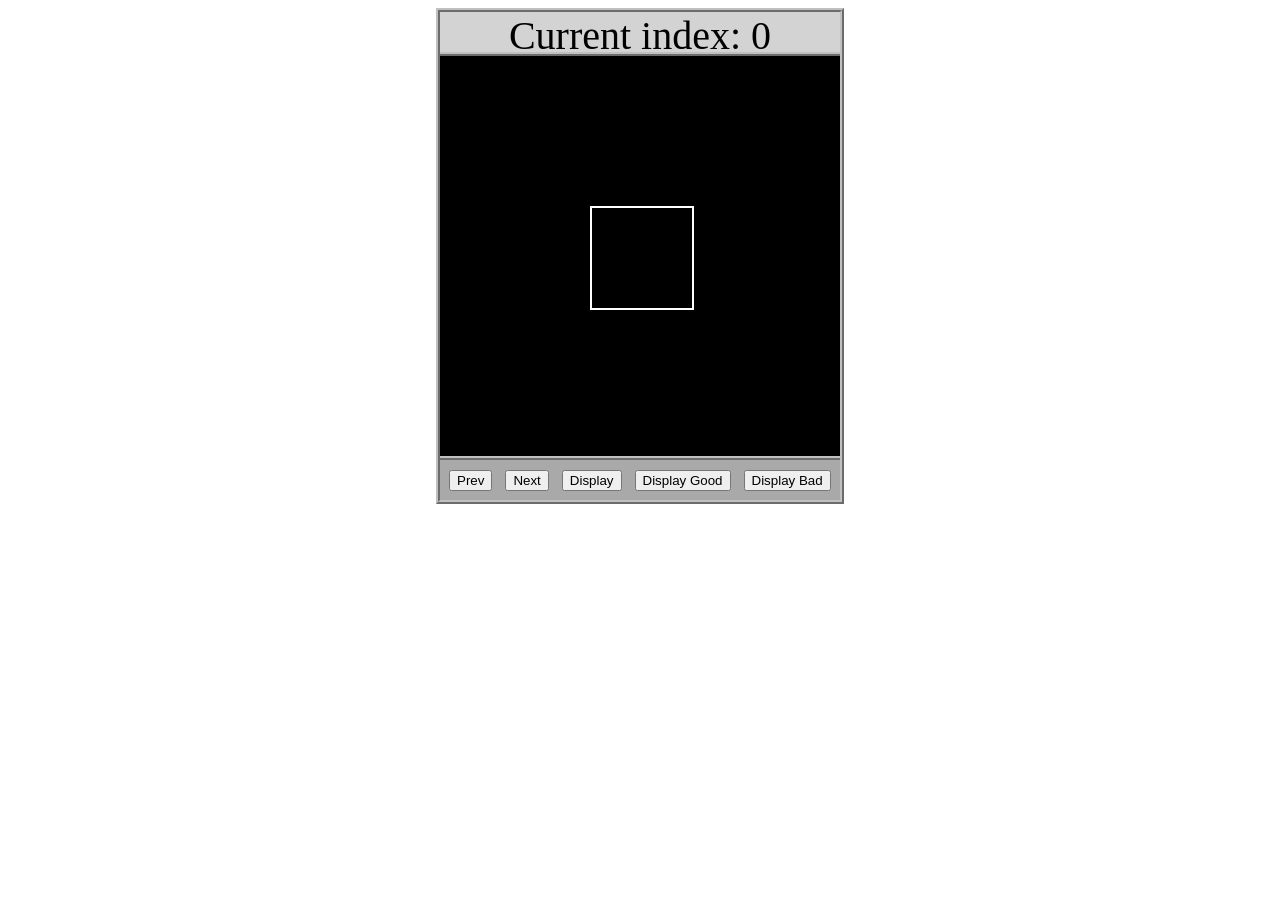
<file: asd-projects/data-shapes/index.html>
<!DOCTYPE html>
<html>
  <head>
    <meta charset="utf-8" />
    <meta name="viewport" content="width=device-width" />
    <title>Data Shapes</title>
    <link rel="stylesheet" href="index.css" />
    <script src="https://code.jquery.com/jquery-3.1.0.js"></script>
    <script src="index.js"></script>
  </head>
  <body>
    <div id="board">
      <div id="info-bar">Current index: 0</div>
      <div id="shape-container">
        <div id="shape"></div>
      </div>
      <div id="button-box">
        <button id="cycle-left">Prev</button>
        <button id="cycle-right">Next</button>
        <button id="execute1">Display</button>
        <button id="execute2">Display Good</button>
        <button id="execute3">Display Bad</button>
      </div>
    </div>
  </body>
</html>
</file>
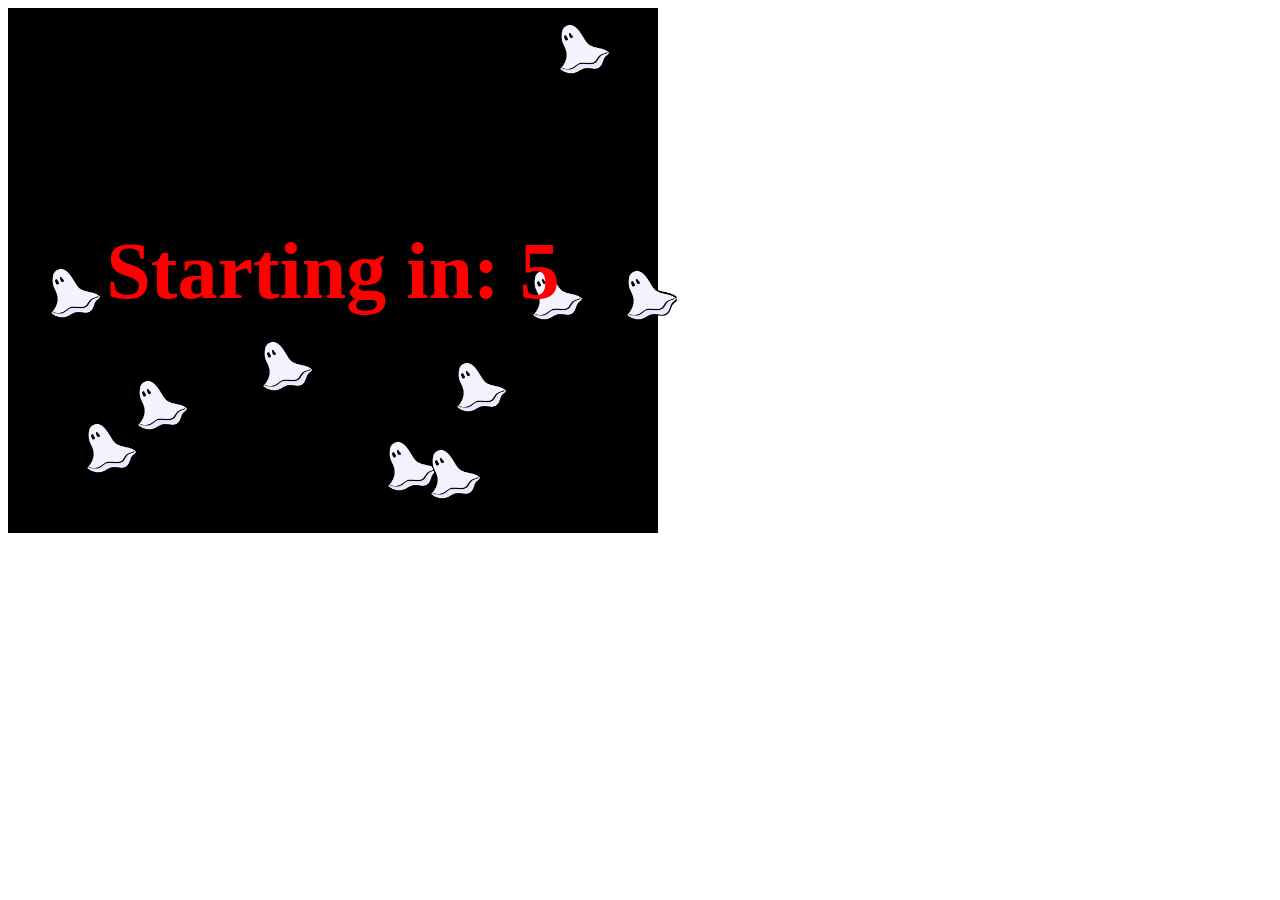
<file: asd-projects/debugging-exercise/index.html>
<!DOCTYPE html>
<html>
<head>
    <meta charset="utf-8">
    <meta name="viewport" content="width=device-width">
    <title>Debugger Exercise</title>
    <link rel="stylesheet" href="index.css">
    <script src="https://code.jquery.com/jquery-3.1.0.js"></script>
    <script src="index.js"></script>
</head>
<body>
    <div id="board">

    </div>
</body>
</html>
</file>
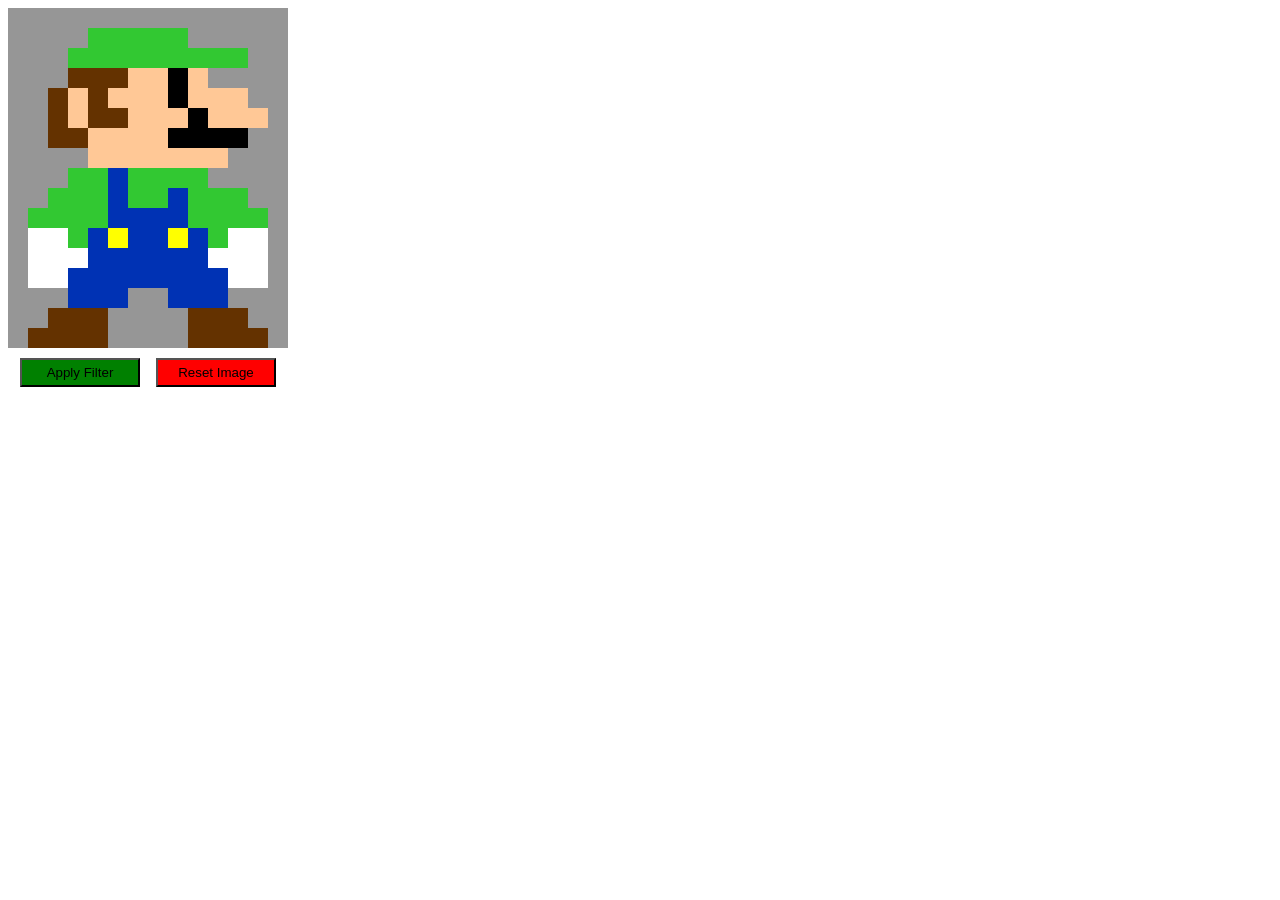
<file: asd-projects/image-filtering/index.html>
<!DOCTYPE html>
<html>
  <head>
    <script src="https://code.jquery.com/jquery-3.1.0.js"></script>
    <meta charset="utf-8" />
    <meta name="viewport" content="width=device-width" />
    <link rel="stylesheet" href="index.css" />
    <script src="image.js"></script>
    <script src="index.js"></script>
    <title>Image Filtering</title>
  </head>
  <body>
    <div id="display"></div>
    <div id="button-box">
      <button id="apply">Apply Filter</button>
      <button id="reset">Reset Image</button>
    </div>
  </body>
</html>
</file>
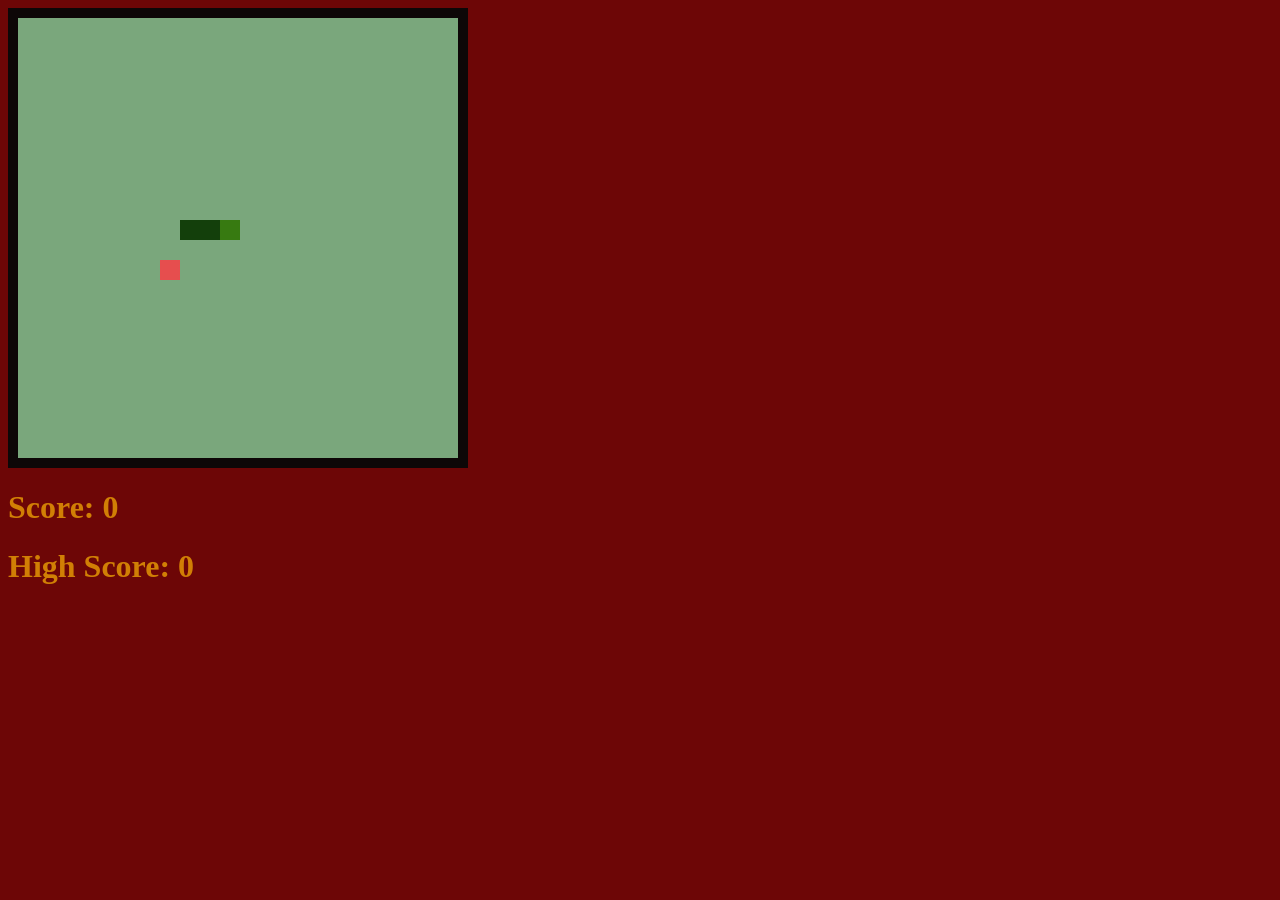
<file: asd-projects/snake/index.html>
<!DOCTYPE html>
<html>

  <head>
    <title>Snake</title>
    <!--Link jQuery and CSS here-->
    <link rel="stylesheet" type="text/css" href="index.css" />

    <script src="jquery.min.js"></script>

  </head>
  <body>
    <div id="board"></div>
<h1 id="score">Score: 0</h1>
<h1 id="highScore">High Score: 0</h1>

  </body>
  
  <!-- Link index.js here -->
  <script src="index.js"></script>
</html>
</file>
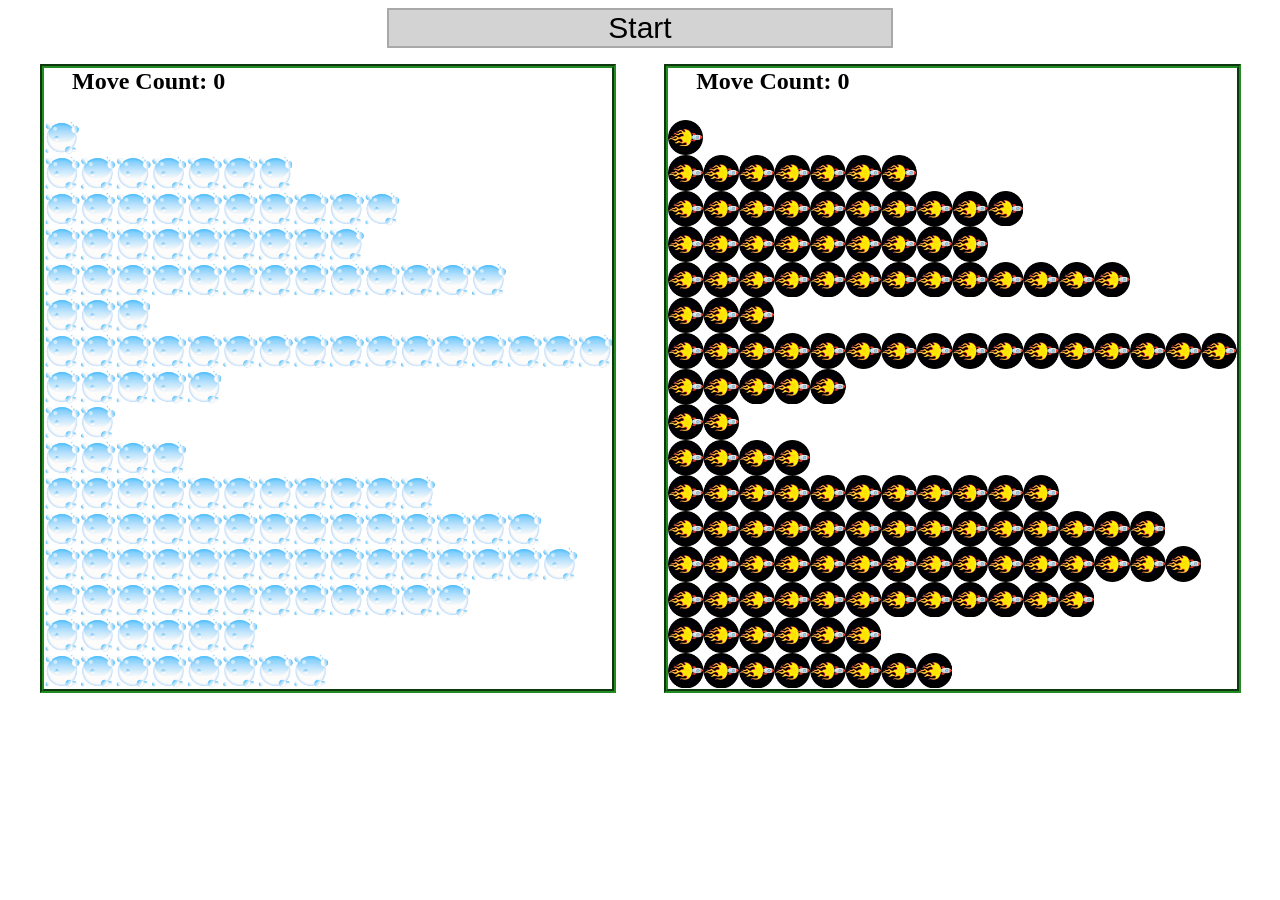
<file: asd-projects/sorting/index.html>
<!DOCTYPE html>
<html>
<head>
    <script src="https://code.jquery.com/jquery-3.1.0.js"></script>    
    <meta charset="utf-8">
    <meta name="viewport" content="width=device-width">
    <link rel="stylesheet" href="index.css">
    <script src="setup.js"></script>
    <script src="index.js"></script>
    <script src="run.js"></script>
    <title>Sorting</title>
</head>
<body>
    <div id="fullContainer">
        <div id="buttonContainer">
          <button id="goButton">Start</button>
        </div>
        <div id="sortContainer">
            <div class="subContainer" id="bubbleArea">
                <h2 id="bubbleCounter">Move Count: 0</h2>
                <div id="displayBubble">

                </div>
            </div>

            <div class="subContainer" id="quickArea">
                <h2 id="quickCounter">Move Count: 0</h2>
                <div id="displayQuick">

                </div>
            </div>
        </div>
    </div>
</body>
</html>
</file>
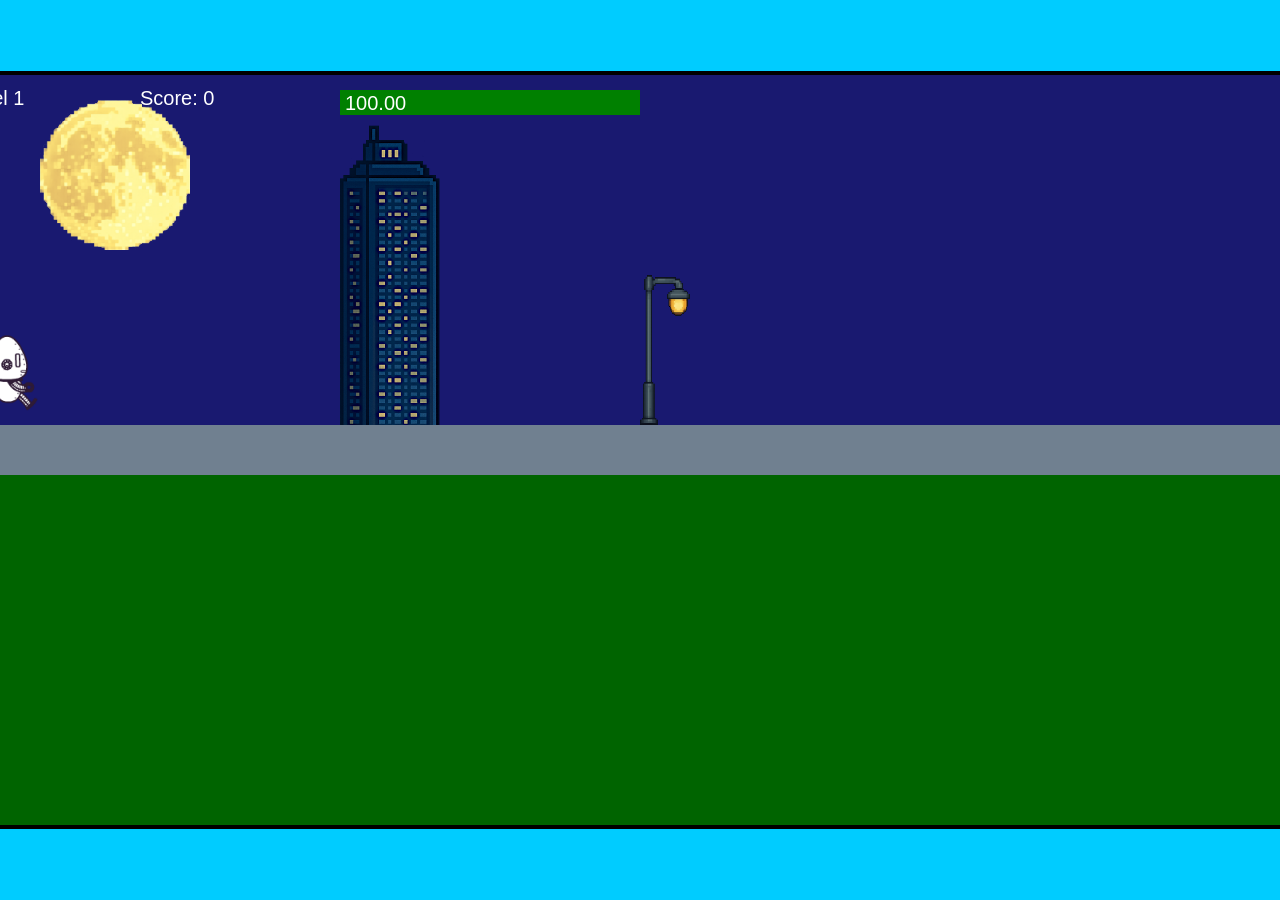
<file: fsd-projects/runtime/index.html>
<!DOCTYPE html>
<html lang="en">
  <head>
    <meta charset="UTF-8" />
    <meta name="viewport" content="width=device-width, initial-scale=1.0" />
    <title>Runtime Neo</title>
    <link rel="stylesheet" href="runtime.css" />
    <script src="https://code.jquery.com/jquery-3.1.0.js"></script>
    <script src="setup.js"></script>
    <script src="levels.js"></script>
    <script src="scenery.js"></script>
    <script src="student.js"></script>
    <script src="main.js"></script>
  </head>
  <body id="body">
    <canvas id="gameCanvas" width="1400" height="750"></canvas>
    <img id="player" src="images/halle.png" />
    <img id="projectile" src="images/projectile.png" />
    <img id="basicPlatform" src="images/interactable/basicPlatform.png" />
    <img id="spikes" src="images/interactable/spikes.png" />
    <img id="bug" src="images/interactable/bug.png" />
    <img id="healthUp" src="images/interactable/healthUp.png" />
    <img id="flag" src="images/interactable/flag.png" />
    <img id="moon" src="images/backgrounds/moon.png" />
    <img id="building" src="images/backgrounds/building.png" />
    <img id="lamp" src="images/backgrounds/lamp.png" />
  </body>
</html>
</file>
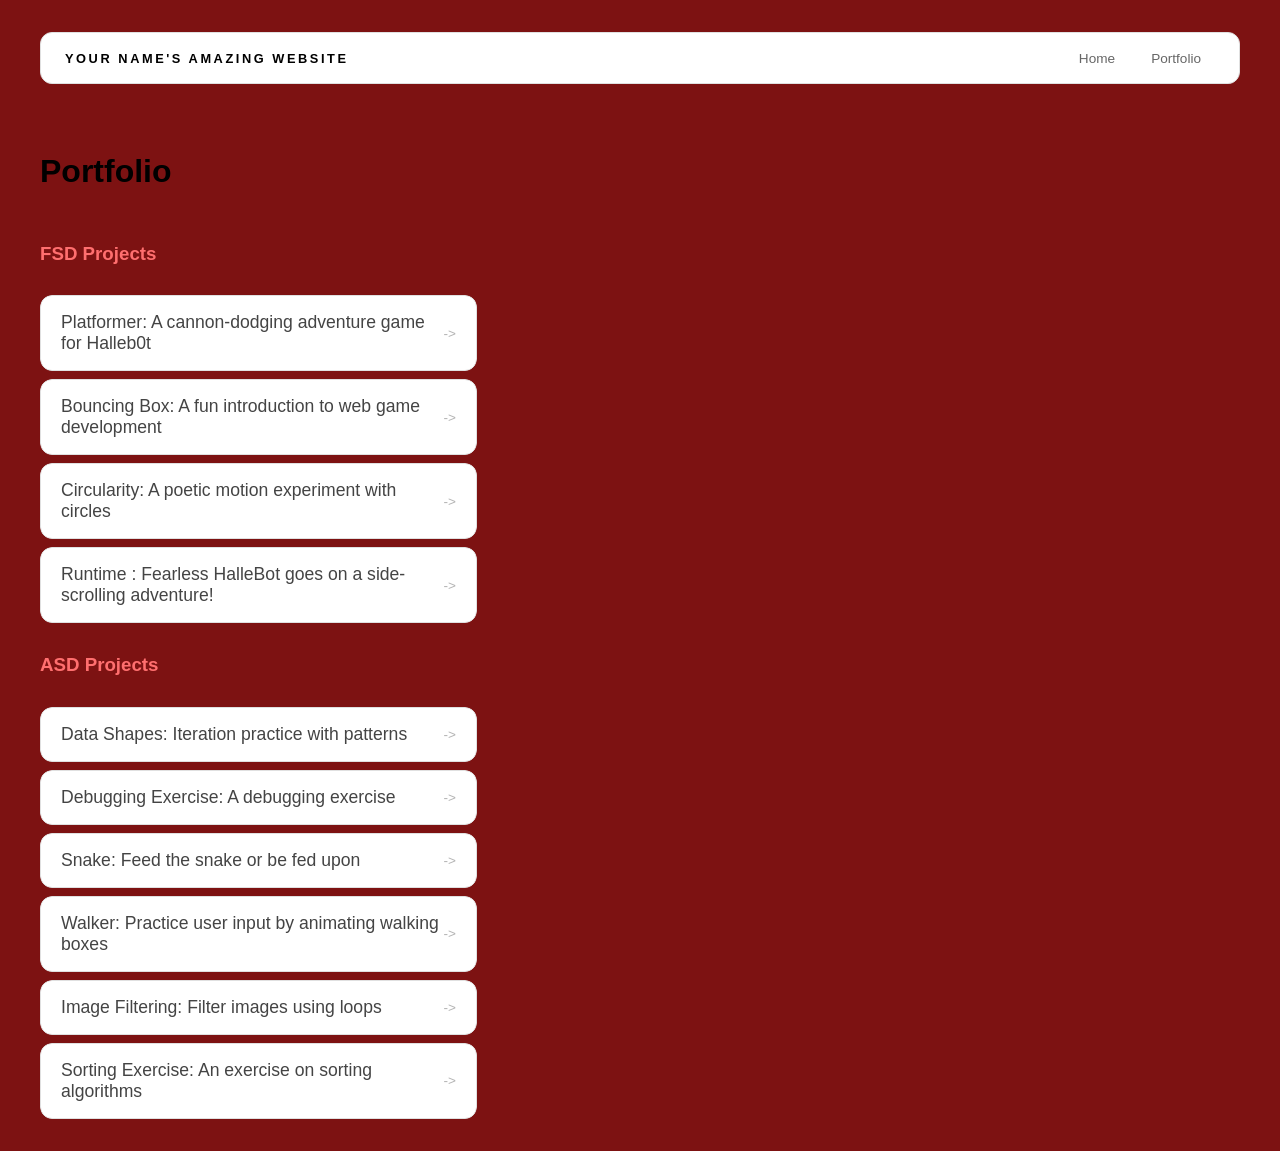
<file: portfolio.html>
<!DOCTYPE html>
<html>
  <head>
    <title>CHANGE ME</title>
    <link rel="stylesheet" href="style.css" />
  </head>

  <body>
    <!-- All content goes here -->
    <div id="all-contents">
  <nav>
<h1>Your Name's Amazing Website</h1>
<ul id="nav-ul">
  <li class="nav-li">
      <a href="index.html">Home</a>
    </li>
    <li class="nav-li">
      <a href="portfolio.html">Portfolio</a>
    </li>
</ul>

  </nav>

  <main>
<div class="content">
    <h1>Portfolio</h1>
    <h3>FSD Projects</h3>
    <ul id="portfolio">
<li>
  <a href="fsd-projects/platformer/">Platformer: A cannon-dodging adventure game for Halleb0t</a>
</li>
<li>
  <a href="fsd-projects/bouncing-box/">Bouncing Box: A fun introduction to web game development</a>
</li>
<li>
  <a href="fsd-projects/circularity/">Circularity: A poetic motion experiment with circles</a>
</li>
<li>
 <a href="fsd-projects/runtime/">Runtime : Fearless HalleBot goes on a side-scrolling adventure!</a>
</li>

    </ul>

    <!-- ASD Projects will go here -->
     <h3>ASD Projects</h3>
     <ul id="portfolio">
 <li><a href="asd-projects/data-shapes"> Data Shapes: Iteration practice with patterns</a></li>
<li><a href="asd-projects/debugging-exercise"> Debugging Exercise: A debugging exercise</a></li>
<li><a href="asd-projects/snake">Snake: Feed the snake or be fed upon</a></li>
<li><a href="asd-projects/walker">Walker: Practice user input by animating walking boxes</a></li>
<li><a href="asd-projects/image-filtering">Image Filtering: Filter images using loops</a></li>
<li><a href="asd-projects/sorting">Sorting Exercise: An exercise on sorting algorithms</a></li>

</ul>



  </div>
  </main>
</div>

  </body>
</html>
</file>
<file: asd-projects/data-shapes/index.css>
#board {
  width: 400px;
  margin: auto;
  border: silver ridge 4px;
}

#info-bar {
  width: 400px;
  height: 40px;
  background: lightgray;
  font-size: 40px;
  text-align: center;
}

#shape-container {
  width: 400px;
  height: 400px;
  background: black;
  border-top: silver ridge 4px;
  border-bottom: silver ridge 4px;
}

#button-box {
  width: 400px;
  height: 40px;
  background: darkgray;
}

#shape {
  color: white;
  width: 100px;
  height: 100px;
  position: relative;
  top: 150px;
  left: 150px;
  border: white solid 2px;
  display: block;
}

button {
  width: auto;
  height: auto;
  margin: auto;
  margin-top: 10px;
  margin-left: 9px;
}

p {
  margin: 5px;
}
</file>
<file: asd-projects/debugging-exercise/index.css>
#board {
  background: black;
  width: 650px;
  height: 525px;
  left: 0px;
  top: 0px;
}

.ghost {
  width: 50px;
  height: 50px;
  z-index: 100;
  position: absolute;
}
</file>
<file: asd-projects/image-filtering/index.css>
.square {
  width: 20px;
  height: 20px;
  position: absolute;
}

body > div {
  position: relative;
}

#button-box {
  position: relative;
  top: 350px;
}

button {
  width: 120px;
  padding: 5px;
  margin-left: 12px;
}

#apply {
  background: green;
}

#reset {
  background: red;
}
</file>
<file: asd-projects/snake/index.css>
body {
  background-color: rgb(109, 6, 6);
}

#board {
  width: 440px;
  height: 440px;
  border: 10px solid rgb(13, 7, 7);
  background-color: rgb(122, 167, 124);
}

#score, #highScore {
  color: rgb(209, 127, 5);
}

.snake, .apple {
  display: block;
  width: 20px;
  height: 20px;
  position: absolute;
  user-select: none;
}

.snake {
  background-color: rgb(19, 63, 11);
  z-index: 2;
}

#snake-head {
  background-color: rgb(55, 122, 17);
}

.apple {
  background-color:    rgb(230, 78, 78);
  z-index: 1;
}
</file>
<file: asd-projects/sorting/index.css>
#fullContainer {
    width:100%;
}
#buttonContainer {
    margin:auto;
    width: 40%;
}
#goButton {
    margin: auto;
    width: 100%;
    border: 2px darkgray double;
    background: lightgray;
    font-size: 30px;
}
#sortContainer {
    display: table;
    margin: 0 auto;
    width: 100%;
}
.subContainer {
    display: inline-block;
    width:45%;
    border: 4px forestgreen groove;
    margin-top: 1.25%;
}
#bubbleArea {
    margin-left: 2.5%;
}
#quickArea {
    margin-left: 3.75%;
}
.subContainer > h2 {
    margin-left: 5%;
    height: 32px;
    margin-top: 0;
}
.sortElement {
    background-position: center;
    background-repeat: repeat-x;
    position: absolute;
    left: 0px;
    margin: 0;
    padding: 0;
}
.subContainer > div {
    position: relative;
}
.bubbleElement {
    background: url('img/bubble.png');
    /*border: 2px aqua ridge;*/
}
.quickElement {
    background: url('img/quick.png');
    /*border: 2px firebrick ridge;*/
}
</file>
<file: fsd-projects/runtime/runtime.css>
/* runtime.css */
/* Styles for Runtime Neo auto-runner game */

img {
  display: none;
}

#gameCanvas {
  position: absolute;
  border: 4px solid #000;
  top: 50%;
  left: 50%;
  transform: translate(-50%, -50%);
}

body {
  margin: 0;
  background-color: #00ccff;
  font-family: Arial, sans-serif;
  text-align: center;
  overflow: hidden;
}
</file>
<file: style.css>
* {
  box-sizing: border-box;
}

body {
  margin: 0;
  background: #7d1212;
  color: #ff6f6f;
  font-family: "Helvetica Neue", Arial, sans-serif;
}

#all-contents {
  max-width: 1500px;
  min-height: 100vh;
  margin: 0 auto;
  padding: 32px 40px;
}

main {
  display: grid;
  grid-template-columns: minmax(220px, 1fr) minmax(420px, 1.6fr);
  align-items: center;
  min-height: calc(100vh - 160px);
  gap: clamp(32px, 5vw, 80px);
}

.sidebar {
  width: 100%;
}

.content {
  display: flex;
  flex-direction: column;
  align-items: flex-start;
  gap: 12px;
}

h2 {
  margin: 0;
  font-size: clamp(4rem, 10vw, 7rem);
  line-height: 0.9;
  font-weight: 900;
  letter-spacing: -0.04em;
  text-transform: uppercase;
  color: #000;
}

.content > p {
  margin: 0;
  color: #999;
  font-size: 0.9rem;
  text-transform: uppercase;
  letter-spacing: 0.15em;
  line-height: 1.4;
}

#interests {
  margin-top: 32px;
  width: 100%;
}

#interests h3 {
  margin: 0 0 12px;
  font-size: 0.75rem;
  font-weight: 700;
  text-transform: uppercase;
  letter-spacing: 0.2em;
  color: #aaa;
}

#interests ul {
  list-style: none;
  margin: 0;
  padding: 0;
  display: flex;
  flex-wrap: wrap;
  gap: 8px;
}

#interests li {
  color: #b31e1e;
  font-size: 1rem;
  font-weight: 600;
  padding: 10px 20px;
  background: #fff;
  border: 1px solid #ddd;
  border-radius: 100px;
  transition:
    background 0.25s ease,
    color 0.25s ease,
    transform 0.25s ease;
  cursor: default;
}

#interests li:hover {
  background: #000;
  color: #fff;
  border-color: #000;
  transform: translateY(-2px);
}

.sidebar-img {
  width: 100%;
  max-width: 760px;
  aspect-ratio: 3 / 4;
  object-fit: cover;
  display: block;
  border-radius: 16px;
  filter: grayscale(100%);
  box-shadow: 0 8px 30px rgba(0, 0, 0, 0.12);
  transition:
    filter 0.4s ease,
    transform 0.4s ease,
    box-shadow 0.4s ease;
}

.sidebar-img:hover {
  filter: grayscale(0%);
  transform: translateY(-4px);
  box-shadow: 0 16px 40px rgba(0, 0, 0, 0.18);
}

nav {
  display: flex;
  justify-content: space-between;
  align-items: center;
  margin-bottom: 48px;
  padding: 16px 24px;
  background: #fff;
  border: 1px solid #e0e0e0;
  border-radius: 12px;
}

nav h1 {
  margin: 0;
  font-size: 0.8rem;
  font-weight: 700;
  text-transform: uppercase;
  letter-spacing: 0.2em;
  color: #000;
}

#nav-ul {
  list-style: none;
  display: flex;
  gap: 8px;
  margin: 0;
  padding: 0;
}

.nav-li a {
  color: #666;
  text-decoration: none;
  font-size: 0.85rem;
  font-weight: 500;
  padding: 6px 14px;
  border-radius: 8px;
  transition:
    background 0.25s ease,
    color 0.25s ease;
}

.nav-li a:hover {
  background: #000;
  color: #fff;
}

/* Portfolio styles */
.content h1 {
  color: black;
}

#portfolio {
  list-style: none;
  margin: 0;
  padding: 0;
  width: 100%;
  display: flex;
  flex-direction: column;
  gap: 8px;
}

#portfolio li {
  border-radius: 12px;
  overflow: hidden;
}

#portfolio a {
  display: flex;
  justify-content: space-between;
  align-items: center;
  text-decoration: none;
  color: #444;
  padding: 16px 20px;
  font-size: 1.1rem;
  font-weight: 500;
  background: #fff;
  border: 1px solid #e0e0e0;
  border-radius: 12px;
  transition: background 0.25s ease, color 0.25s ease, transform 0.25s ease;
}

#portfolio a:hover {
  background: #000;
  color: #fff;
  transform: translateX(4px);
}

#portfolio a::after {
  content: "->";
  font-size: 0.85rem;
  opacity: 0.4;
  transition: opacity 0.25s ease;
  white-space: nowrap;
}

#portfolio a:hover::after {
  opacity: 1;
}
</file>
